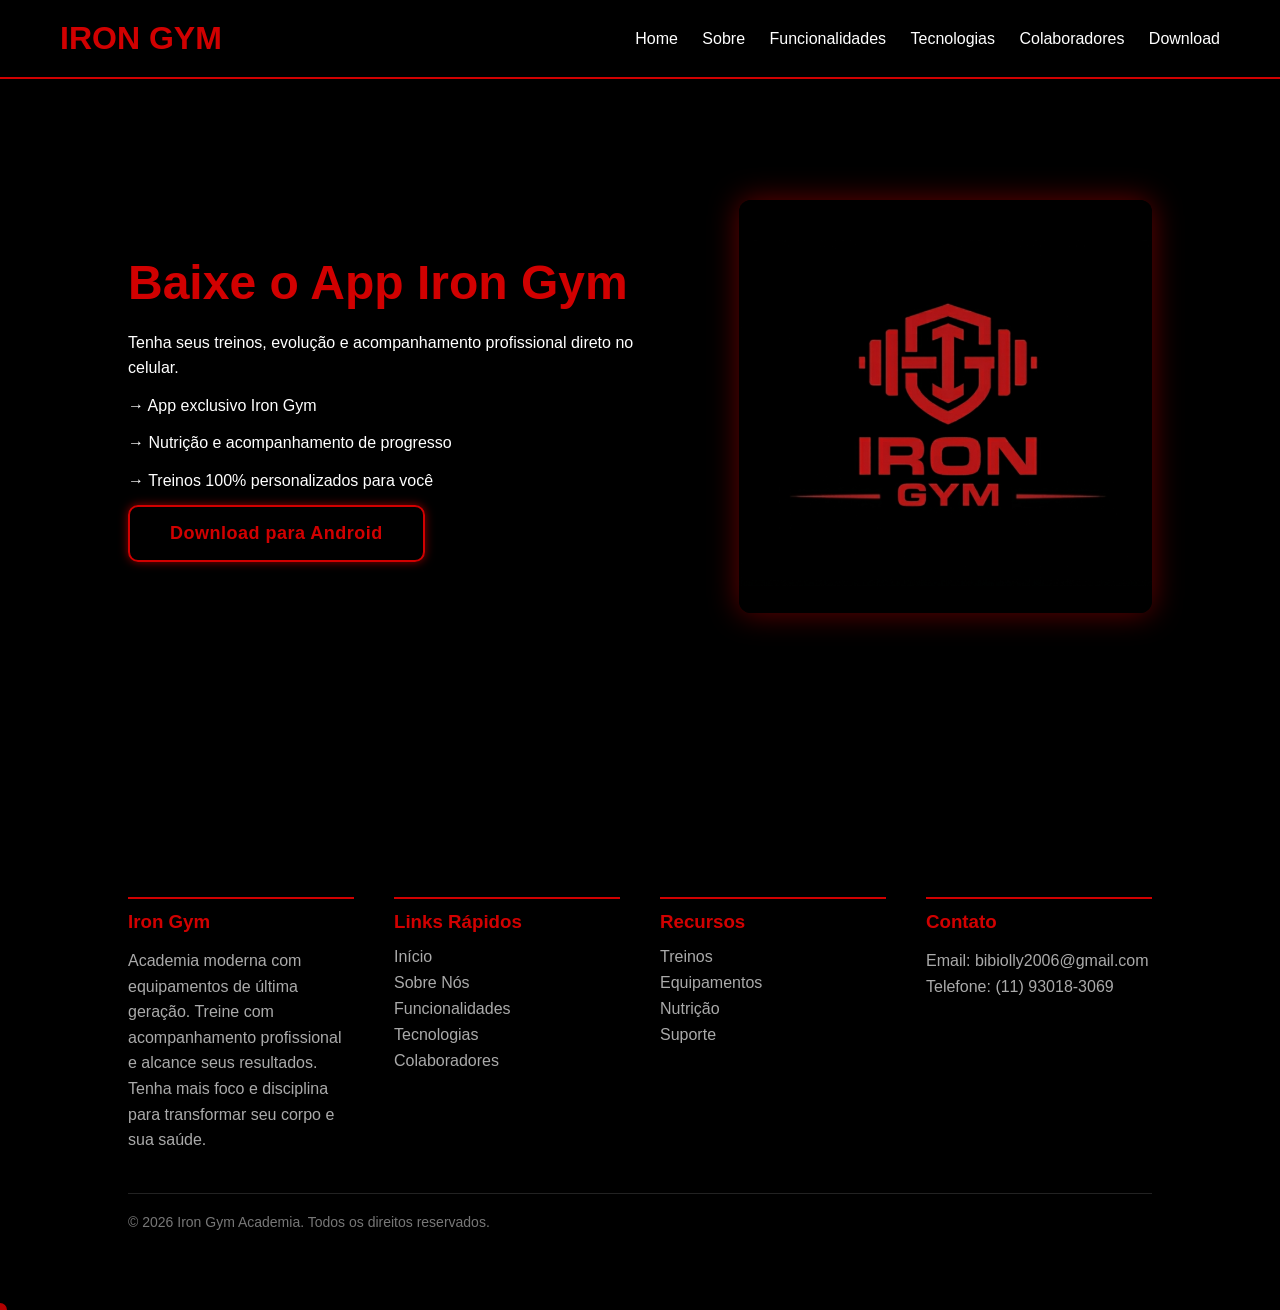
<file: pages/download.html>
<!DOCTYPE html>
<html lang="pt-br">
<head>
    <meta charset="UTF-8">
    <meta name="viewport" content="width=device-width, initial-scale=1.0">
    <title>Download — Iron Gym</title>
    <link rel="stylesheet" href="../styles/download.css">
</head>
<body>

<header>
    <h1>IRON GYM</h1>
    <nav>
        <a href="index.html">Home</a>
        <a href="index.html#sobre">Sobre</a>
        <a href="index.html#Funcionalidades">Funcionalidades</a>
        <a href="index.html#Tecnologias">Tecnologias</a>
        <a href="index.html#Colaboradores">Colaboradores</a>
        <a href="download.html">Download</a>
    </nav>
</header>

<section class="section download-section">

    <div class="download-container">

        <!-- TEXTO (ESQUERDA) -->
        <div class="download-text">

            <h2>Baixe o App Iron Gym</h2>

            <p>
                Tenha seus treinos, evolução e acompanhamento profissional
                direto no celular.
            </p>

            <p>→ App exclusivo Iron Gym</p>
            <p>→ Nutrição e acompanhamento de progresso</p>
            <p>→ Treinos 100% personalizados para você</p>

            <div class="download-area">
                <button class="btn">Download para Android</button>
            </div>

        </div>

        <!-- IMAGEM (DIREITA) -->
        <div class="download-image">
            <img src="../img/logo.png" alt="App Iron Gym">
        </div>

    </div>

</section>

<footer class="footer">

<div class="footer-container">

<div class="footer-box">
<h3>Iron Gym</h3>
<p>
Academia moderna com equipamentos de última geração.
Treine com acompanhamento profissional e alcance seus resultados.
Tenha mais foco e disciplina para transformar seu corpo e sua saúde.
</p>
</div>

<div class="footer-box">
<h3>Links Rápidos</h3>
<a href="index.html">Início</a>
<a href="index.html#sobre">Sobre Nós</a>
<a href="index.html#funcionalidades">Funcionalidades</a>
<a href="index.html#Tecnologias">Tecnologias</a>
<a href="index.html#Colaboradores">Colaboradores</a>
</div>

<div class="footer-box">
<h3>Recursos</h3>
<a href="#">Treinos</a>
<a href="#">Equipamentos</a>
<a href="#">Nutrição</a>
<a href="#">Suporte</a>
</div>

<div class="footer-box">
<h3>Contato</h3>
<p>Email: bibiolly2006@gmail.com</p>
<p>Telefone: (11) 93018-3069</p>
</div>

</div>

<div class="footer-bottom">
<p>© 2026 Iron Gym Academia. Todos os direitos reservados.</p>
</div>

</footer>

<script src="../scripts/scripts.js"></script>
</body>
</html>
</file>
<file: styles/download.css>
/* RESET BÁSICO */

*{
    margin:0;
    padding:0;
    box-sizing:border-box;
    font-family: Arial, Helvetica, sans-serif;
}

html{
    scroll-behavior:smooth;
}

body{
    background:#000;
    color:white;
}


/* HEADER */

header{
    display:flex;
    justify-content:space-between;
    align-items:center;
    padding:20px 60px;
    background:#000;
    border-bottom:2px solid #d10000;

    position:fixed;
    top:0;
    left:0;
    width:100%;
    z-index:1000;
}

header h1{
    color:#d10000;
}


/* MENU */

nav a{
    margin-left:20px;
    text-decoration:none;
    color:white;
    position:relative;
    font-weight:500;
    transition:0.3s;
}

nav a:hover{
    color:#d10000;
}

nav a::after{
    content:"";
    position:absolute;
    left:0;
    bottom:-5px;
    width:0;
    height:2px;
    background:#d10000;
    transition:0.5s ease;
}

nav a:hover::after{
    width:100%;
}


.download-section{
    padding:200px 10%;  
    text-align:left;
}

.download-section h2{
    color: #d10000;
    font-size:48px;
    margin-bottom:20px;
}

.download-section p{
    margin-bottom:30px;
    line-height:1.8;
    max-width:600px;
}

.btn{
    display:inline-block;
    padding:16px 40px;
    border-radius:10px;

    background:transparent;
    color:#d10000;
    border:2px solid #d10000;

    font-size:18px;
    font-weight:700;
    letter-spacing:0.5px;
    text-decoration:none;
    cursor:pointer;

    transition:all 0.25s ease;

    box-shadow:0 0 10px rgba(255,0,0,0.55);
}

.btn:hover{
    background:#d10000;
    color:#000;

    transform:translateY(-4px);

    box-shadow:
        0 0 15px rgba(234,0,0,0.6),
        0 0 35px rgba(221,0,0,0.4),
        0 0 60px rgba(182,0,0,0.2);
}

.btn:active{
    transform:scale(0.96);
}


.footer{
    background:#000;
    padding:80px 10%;
}

.footer-container{
    display:grid;
    grid-template-columns:repeat(4,1fr);
    gap:40px;
}

.footer-box h3{
    color:#d10000;
    margin-bottom:15px;
    border-top:2px solid #d10000; 
    padding-top:12px;
}

.footer-box p{
    color:#aaa;
    line-height:1.6;
}

.footer-box a{
    display:block;
    text-decoration:none;
    color:#aaa;
    margin:8px 0;
    position:relative;
    transition:0.3s;
}

.footer-box a:hover{
    color:#d10000;
}

.footer-box a::after{
    content:"";
    position:absolute;
    left:0;
    bottom:-3px;
    width:0;
    height:2px;
    background:#d10000;
    transition:0.4s;
}

.footer-box a:hover::after{
    width:40%;
}

/* COPYRIGHT */

.footer-bottom{
    border-top:1px solid #222;
    margin-top:40px;
    padding-top:20px;
    color:#777;
    font-size:14px;
}


/* TRANSIÇÃO DE PÁGINA */

body{
    opacity:1;
    transition:opacity 0.2s ease;
}

body.fade-out{
    opacity:0;
}

.download-container{
    display:flex;
    align-items:center;
    justify-content:space-between;
    gap:60px;
}

.download-text{
    max-width:600px;
    text-align:left;
}

.download-text p{
    margin:12px 0;
    line-height:1.6;
}

.download-image img{
    width:420px;
    max-width:100%;
    border-radius:12px;
    box-shadow:0 0 30px rgba(255,0,0,0.4);
}
</file>
